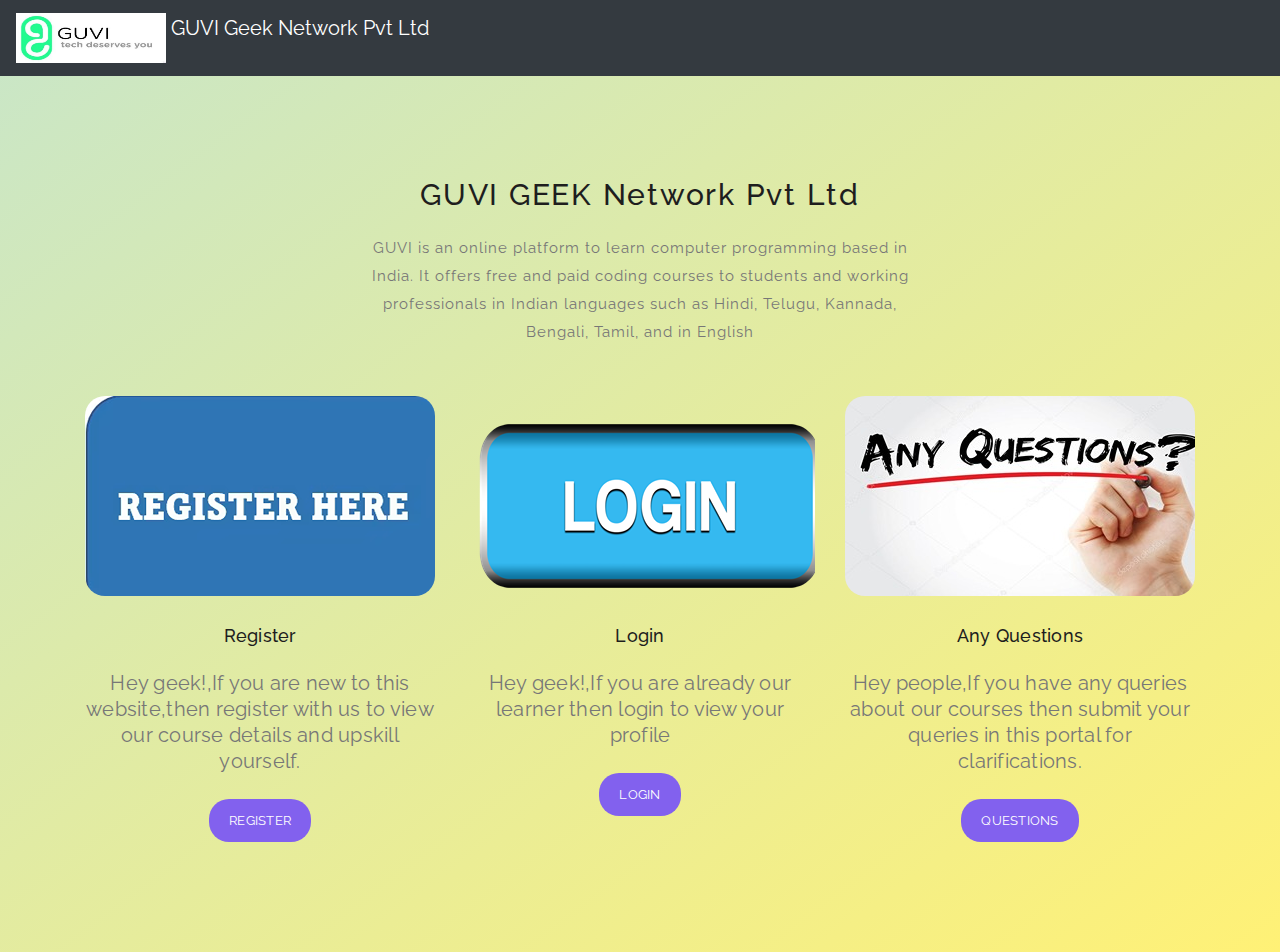
<file: index.html>
<!DOCTYPE html>
<html lang="en">

    <head>

        <meta charset="utf-8">
        <meta name="viewport" content="width=device-width, initial-scale=1, shrink-to-fit=no">
        <link href="https://fonts.googleapis.com/css?family=Raleway:100,300,400,500,700,900" rel="stylesheet">
        <title>Guvi</title>
        <link rel="stylesheet" type="text/css" href="./css/bootstrap.min.css">
        <link rel="stylesheet" type="text/css" href="./css/font-awesome.css">
        <link rel="stylesheet" href="./css/index.css">
    </head>    
    <body>


    
<nav class="navbar navbar-dark bg-dark">
    <a class="navbar-brand" href="./index.html">
      <img src="./assets/guvi-free-courses (1).jpg" width="150" height="50" class="d-inline-block align-top" alt="">
      GUVI Geek Network Pvt Ltd
    </a>
  </nav>
  
        <section class="section" id="blog">
            <div class="container">        
                <div class="row">
                    <div class="col-lg-12">
                        <div class="center-heading">
                            <h2 class="section-title">GUVI GEEK Network Pvt Ltd</h2>
                        </div>
                    </div>
                    <div class="offset-lg-3 col-lg-6">
                        <div class="center-text">
                            <p>GUVI is an online platform to learn computer programming based in India. It offers free and paid coding courses to students and working professionals in Indian languages such as Hindi, Telugu, Kannada, Bengali, Tamil, and in English</p>
                        </div>
                    </div>
                </div>
                <div class="row">
                    <div class="col-lg-4 col-md-6 col-sm-12">
                        <div class="blog-post-thumb">
                            <div class="img">
                                <img src="./assets/blog-item-01 (1).png" alt="">
                            </div>
                        <div class="blog-content">
                            <h3>
                                <a href="./register.html">Register</a>
                            </h3>
                            <div class="text">
                    
                                    Hey geek!,If you are new to this website,then register with us to view our course details and upskill yourself.
                    
                            </div>
                            <a href="./register.html" class="main-button">Register</a>
                        </div>
                    </div>
                </div>
                <div class="col-lg-4 col-md-6 col-sm-12">
                    <div class="blog-post-thumb">
                        <div class="img">
                            <img src="./assets/pngtree-login-button-png-image_6163957 (1).png" alt="">
                        </div>
                        <div class="blog-content">
                            <h3>
                                <a href="./login.html">Login</a>
                            </h3>
                            <div class="text">
                            Hey geek!,If you are already our learner then login to view your profile
                            </div>
                            <a href="./login.html" class="main-button">Login</a>
                        </div>
                    </div>
                </div>
                <div class="col-lg-4 col-md-6 col-sm-12">
                    <div class="blog-post-thumb">
                        <div class="img">
                            <img src="./assets/depositphotos_114851732-stock-photo-hand-writing-any-questions (1).jpg" alt="">
                        </div>
                        <div class="blog-content">
                            <h3>
                                <a href="#">Any Questions</a>
                            </h3>
                            <div class="text">
                            Hey people,If you have any queries about our courses then submit your queries in this portal for clarifications.
                            </div>
                            <a href="#" class="main-button">Questions</a>
                        </div>
                    </div>
                </div>
            </div>
        </section>
        
    </body>
</html>
</file>
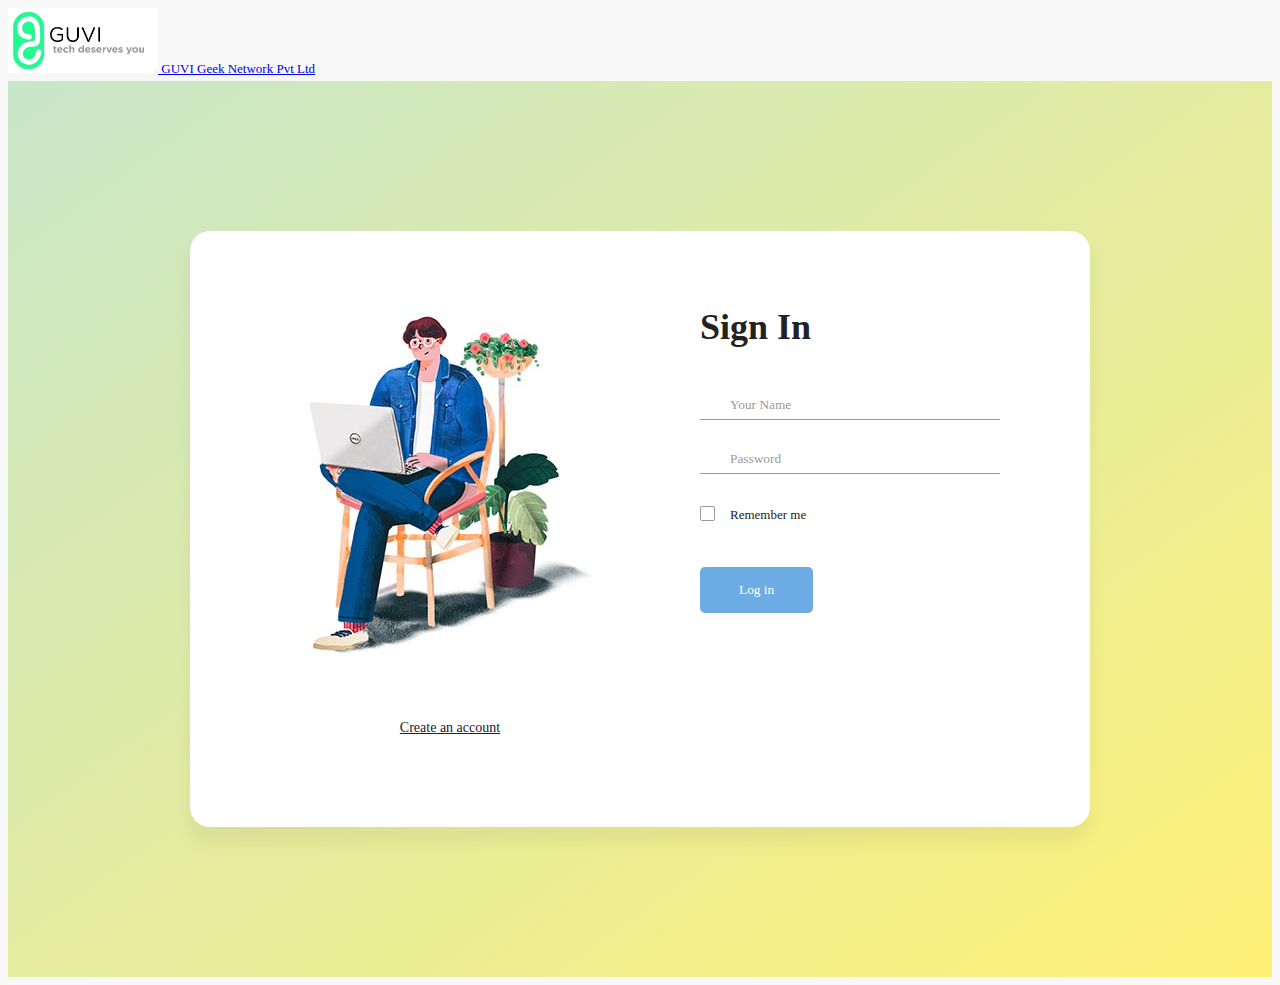
<file: login.html>
<!DOCTYPE html>
<html lang="en">
<head>
    <meta charset="UTF-8">
    <meta http-equiv="X-UA-Compatible" content="IE=edge">
    <meta name="viewport" content="width=device-width, initial-scale=1.0">
    <title>Login</title>
    
     <link href="https://cdn.jsdelivr.net/npm/bootstrap@5.3.0-alpha2/dist/css/bootstrap.min.css" rel="stylesheet" integrity="sha384-aFq/bzH65dt+w6FI2ooMVUpc+21e0SRygnTpmBvdBgSdnuTN7QbdgL+OapgHtvPp" crossorigin="anonymous">
     <script src="https://cdn.jsdelivr.net/npm/bootstrap@5.3.0-alpha2/dist/js/bootstrap.bundle.min.js" integrity="sha384-qKXV1j0HvMUeCBQ+QVp7JcfGl760yU08IQ+GpUo5hlbpg51QRiuqHAJz8+BrxE/N" crossorigin="anonymous"></script>
     <link rel="stylesheet" href="css/style2.css">
 
</head>
<body>
    
    <nav class="navbar navbar-dark bg-dark">
        <a class="navbar-brand" href="./index.html">
          <img src="./assets/guvi-free-courses (1).jpg" width="150" height="50" class="d-inline-block align-top" alt="">
          GUVI Geek Network Pvt Ltd
        </a>
      </nav>
    
    <div class="main">
    <section class="sign-in">
        <div class="container">
            <div class="signin-content">
                <div class="signin-image">
                    <figure><img src="./assets/signin-image.jpg" alt="sing up image"></figure>
                    <a href="./register.html" class="signup-image-link">Create an account</a>
                </div>

                <div class="signin-form">
                    <h2 class="form-title">Sign In</h2>
                    <form method="POST" class="register-form" id="login-form">
                        <div class="form-group">
                            <label for="your_name"><i class="zmdi zmdi-account material-icons-name"></i></label>
                            <input type="text" name="your_name" id="name" placeholder="Your Name"/>
                        </div>
                        <div class="form-group">
                            <label for="your_pass"><i class="zmdi zmdi-lock"></i></label>
                            <input type="password" name="your_pass" id="pass" placeholder="Password"/>
                        </div>
                        <div class="form-group">
                            <input type="checkbox" name="remember-me" id="remember-me" class="agree-term" />
                            <label for="remember-me" class="label-agree-term"><span><span></span></span>Remember me</label>
                        </div>
                        <div class="form-group form-button">
                            <input type="button" name="signin" id="signin" class="form-submit" value="Log in"/>
                        </div>
                    </form>
                </div>
            </div>
        </div>
    </section>
</div>
</body>
</html>
</file>
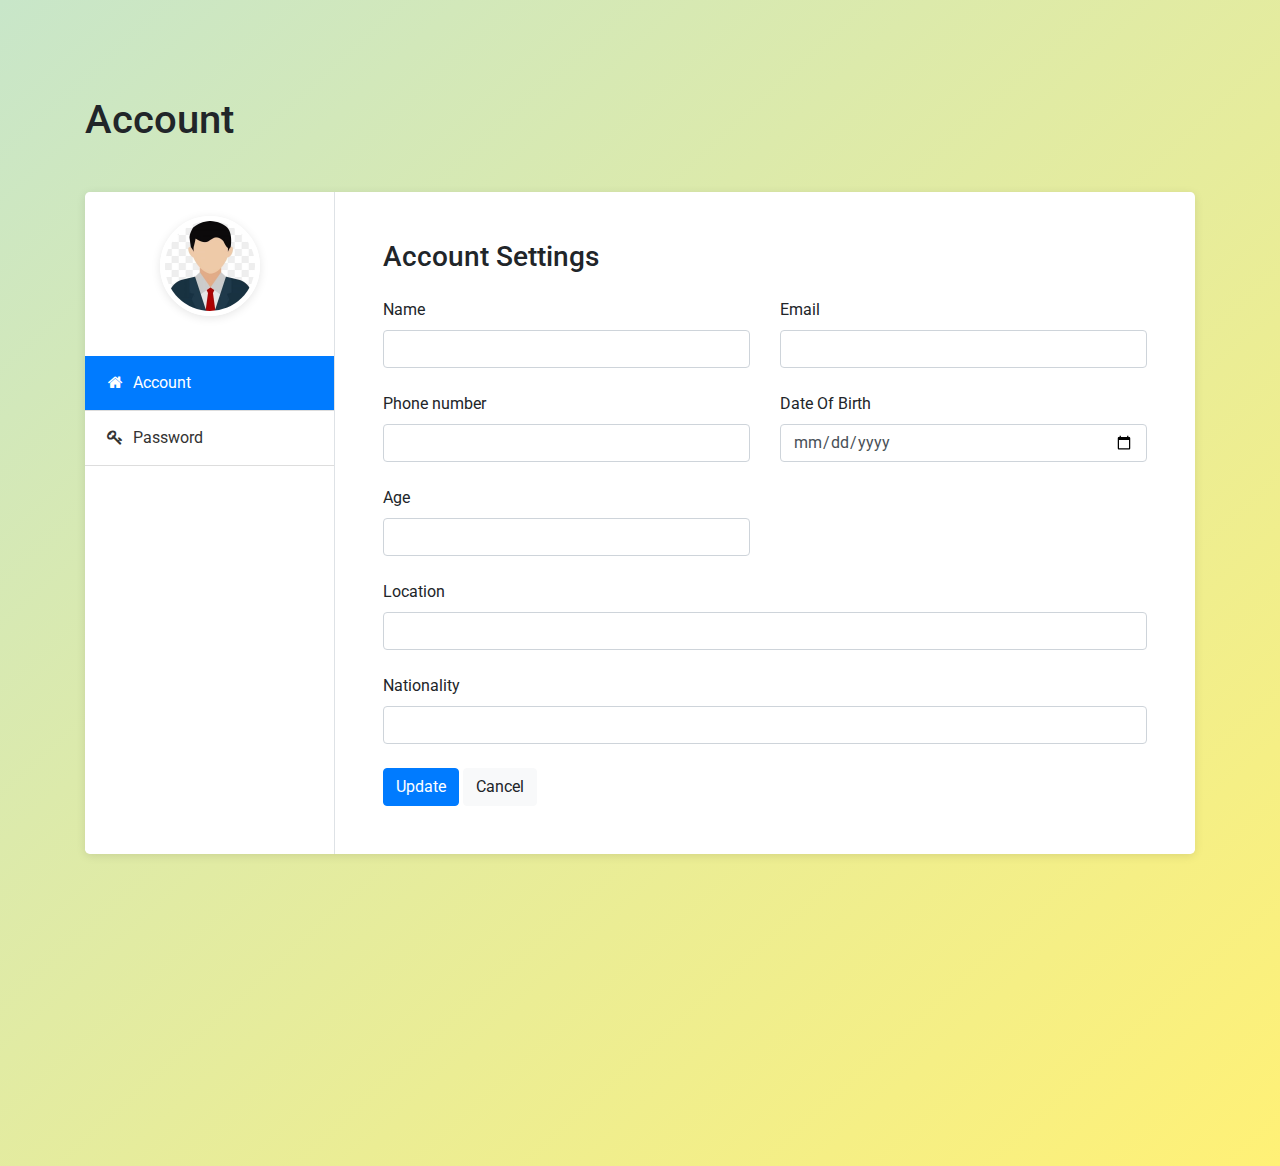
<file: profile.html>
<!DOCTYPE html>
<html lang="en">
<head>
	<meta charset="UTF-8">
	<title>PROFILE</title>
	<meta content="width=device-width, initial-scale=1, maximum-scale=1, user-scalable=no" name="viewport">
	<link rel="stylesheet" type="text/css" href="https://stackpath.bootstrapcdn.com/bootstrap/4.3.1/css/bootstrap.min.css">
	<link rel="stylesheet" href="https://stackpath.bootstrapcdn.com/font-awesome/4.7.0/css/font-awesome.min.css">
	<link rel="stylesheet" type="text/css" href="./css/style.css">
</head>

<body>
	
	<section class="py-5 my-5">
		<div class="container">
			<h1 class="mb-5">Account</h1>
			<div class="bg-white shadow rounded-lg d-block d-sm-flex">
				<div class="profile-tab-nav border-right">
					<div class="p-4">
						<div class="img-circle text-center mb-3">
							<img src="./assets/pngtree-user-vector-avatar-png-image_1541962.jpg" alt="Image" class="shadow">
						</div>
						<h4 class="text-center"></h4>
					</div>
					<div class="nav flex-column nav-pills" id="v-pills-tab" role="tablist" aria-orientation="vertical">
						<a class="nav-link active" id="account-tab" data-toggle="pill" href="#account" role="tab" aria-controls="account" aria-selected="true">
							<i class="fa fa-home text-center mr-1"></i> 
							Account
						</a>
						<a class="nav-link" id="password-tab" data-toggle="pill" href="#password" role="tab" aria-controls="password" aria-selected="false">
							<i class="fa fa-key text-center mr-1"></i> 
							Password
						</a>
						
					</div>
				</div>
				<div class="tab-content p-4 p-md-5" id="v-pills-tabContent">
					<div class="tab-pane fade show active" id="account" role="tabpanel" aria-labelledby="account-tab">
						<h3 class="mb-4">Account Settings</h3>
						<div class="row">
							<div class="col-md-6">
								<div class="form-group">
								  	<label>Name</label>
								  	<input type="text" class="form-control" name="name" value="">
								</div>
							</div>
							<div class="col-md-6">
								<div class="form-group">
								  	<label>Email</label>
								  	<input type="text" class="form-control" name="email" value="">
								</div>
							</div>
							<div class="col-md-6">
								<div class="form-group">
								  	<label>Phone number</label>
								  	<input type="text" class="form-control" name="mob" value="">
								</div>
							</div>
							<div class="col-md-6">
								<div class="form-group">
								  	<label>Date Of Birth</label>
								  	<input type="date" class="form-control" name="dob" value="">
								</div>
							</div>
							<div class="col-md-6">
								<div class="form-group">
								  	<label>Age</label>
								  	<input type="number" class="form-control" name="age" value="">
								</div>
							</div>
							<div class="col-md-12">
								<div class="form-group">
								  	<label>Location</label>
									<input type="text" class="form-control" name="location" id="">
								</div>
							</div>
							
							<div class="col-md-12">
								<div class="form-group">
								  	<label>Nationality</label>
									<input type="text" class="form-control" name="nationality" id="">
								</div>
							</div>
						</div>
						<div>
							<button class="btn btn-primary">Update</button>
							<button class="btn btn-light">Cancel</button>
						</div>
					</div>
					<div class="tab-pane fade" id="password" role="tabpanel" aria-labelledby="password-tab">
						<h3 class="mb-4">Password Settings</h3>
						<div class="row">
							<div class="col-md-6">
								<div class="form-group">
								  	<label>Old password</label>
								  	<input type="password" class="form-control">
								</div>
							</div>
						</div>
						<div class="row">
							<div class="col-md-6">
								<div class="form-group">
								  	<label>New password</label>
								  	<input type="password" class="form-control">
								</div>
							</div>
							<div class="col-md-6">
								<div class="form-group">
								  	<label>Confirm new password</label>
								  	<input type="password" class="form-control">
								</div>
							</div>
						</div>
						<div>
							<button class="btn btn-primary">Update</button>
							<button class="btn btn-light">Cancel</button>
						</div>
					</div>
					
					
				</div>
			</div>
			<br><br><br><br><br><br><br><br><br>
		</div>
	</section>


	<script src="https://code.jquery.com/jquery-3.2.1.slim.min.js"></script>
	<script src="https://cdnjs.cloudflare.com/ajax/libs/popper.js/1.12.9/umd/popper.min.js"></script>
	<script src="https://maxcdn.bootstrapcdn.com/bootstrap/4.0.0/js/bootstrap.min.js"></script>
</body>
</html>
</file>
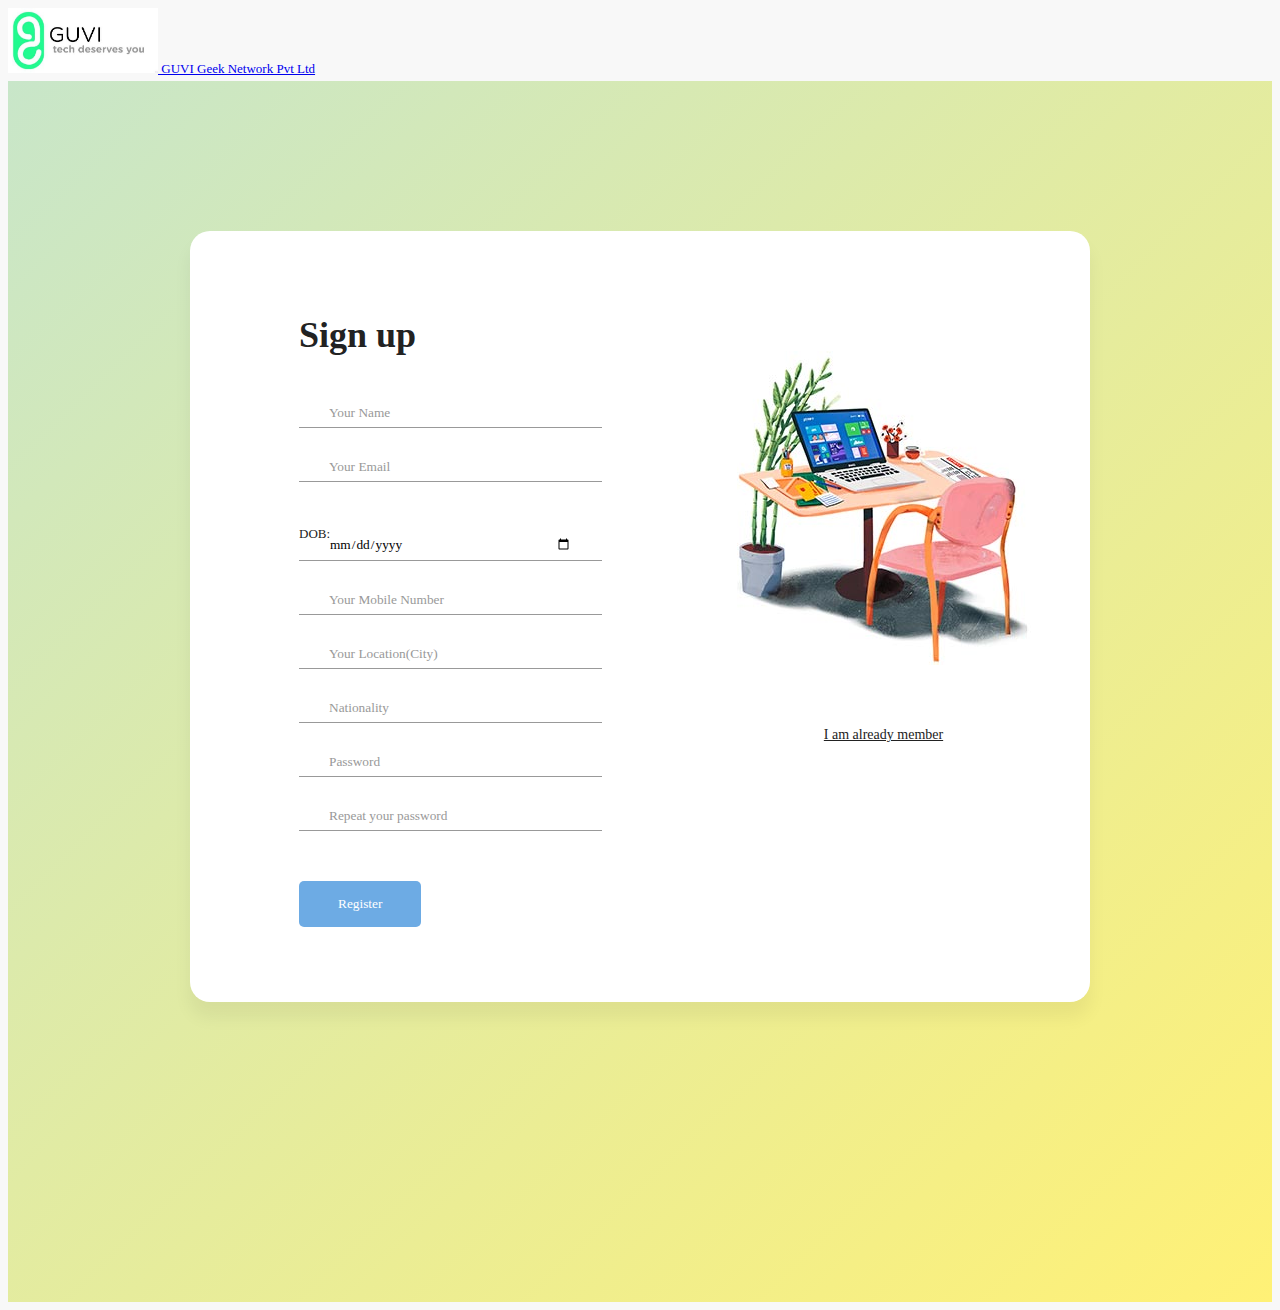
<file: register.html>
<!DOCTYPE html>
<html lang="en">
<head>
    <meta charset="UTF-8">
    <meta name="viewport" content="width=device-width, initial-scale=1.0">
    <meta http-equiv="X-UA-Compatible" content="ie=edge">
    <title>Sign Up</title>

   
    
    <link href="https://cdn.jsdelivr.net/npm/bootstrap@5.3.0-alpha2/dist/css/bootstrap.min.css" rel="stylesheet" integrity="sha384-aFq/bzH65dt+w6FI2ooMVUpc+21e0SRygnTpmBvdBgSdnuTN7QbdgL+OapgHtvPp" crossorigin="anonymous">
    <script src="https://cdn.jsdelivr.net/npm/bootstrap@5.3.0-alpha2/dist/js/bootstrap.bundle.min.js" integrity="sha384-qKXV1j0HvMUeCBQ+QVp7JcfGl760yU08IQ+GpUo5hlbpg51QRiuqHAJz8+BrxE/N" crossorigin="anonymous"></script>
    <script src="https://code.jquery.com/jquery-3.6.0.min.js"></script>
    <script src="./js/register.js"></script>
   
    <link rel="stylesheet" href="./css/style2.css">
</head>
<body>
    
    <nav class="navbar navbar-dark bg-dark">
        <a class="navbar-brand" href="./index.html">
          <img src="./assets/guvi-free-courses (1).jpg" width="150" height="50" class="d-inline-block align-top" alt="">
          GUVI Geek Network Pvt Ltd
        </a>
      </nav>
    <div class="main">

    
        <section class="signup">
            <div class="container">
                <div class="signup-content">
                    <div class="signup-form">
                        <h2 class="form-title">Sign up</h2>
                        
                        <form>
                            <div class="form-group">
                                
                                <input type="text" name="name" id="name" placeholder="Your Name"/>
                            </div>
                            <div class="form-group">
                                
                                <input type="email" name="email" id="email" placeholder="Your Email"/>
                            </div>
                            <div class="form-group">
                                <label for="dob">DOB:</label>&nbsp;
                                <input type="date" name="name" id="dob"/>
                            </div>
                            <div class="form-group">
                                
                                <input type="tel" name="mobile" id="mob" placeholder="Your Mobile Number"/>
                            </div>
                            <div class="form-group">
                                
                                <input type="text" name="location" id="loc" placeholder="Your Location(City)"/>
                            </div>
                            <div class="form-group">
                                
                                <input type="text" name="country" id="nationality" placeholder="Nationality"/>
                            </div>


                            <div class="form-group">
                                <label for="pass"><i class="zmdi zmdi-lock"></i></label>
                                <input type="password" name="pass" id="pass" placeholder="Password"/>
                            </div>
                            <div class="form-group">
                                <label for="re-pass"><i class="zmdi zmdi-lock-outline"></i></label>
                                <input type="password" name="re_pass" id="re_pass" placeholder="Repeat your password"/>
                            </div>
                            
                            <div class="form-group form-button">
                                <input type="button" name="signup" id="signup" class="form-submit" value="Register"/>
                            </div>
                        </form>
                    </div>
                    <div class="signup-image">
                        <figure><img src="./assets/signup-image.jpg" alt="sing up image"></figure>
                        <a href="./login.html" class="signup-image-link">I am already member</a>
                    </div>
                </div>
            </div>
        </section>

        
    </div>

</body>
</html>
</file>
<file: css/index.css>
html, body, div, span, applet, object, iframe, h1, h2, h3, h4, h5, h6, p, blockquote, div
pre, a, abbr, acronym, address, big, cite, code, del, dfn, em, font, img, ins, kbd, q,
s, samp, small, strike, strong, sub, sup, tt, var, b, u, i, center, dl, dt, dd, ol, ul, li,
figure, header, nav, section, article, aside, footer, figcaption {
  margin: 0;
  padding: 0;
  border: 0;
  outline: 0;
}

.clearfix:after {
  content: ".";
  display: block;
  clear: both;
  visibility: hidden;
  line-height: 0;
  height: 0;
}

.clearfix {
  display: inline-block;
}

html[xmlns] .clearfix {
  display: block;
}

* html .clearfix {
  height: 1%;
}

ul, li {
  padding: 0;
  margin: 0;
  list-style: none;
}

header, nav, section, article, aside, footer, hgroup {
  display: block;
}

* {
  box-sizing: border-box;
}

html, body {
  font-family: "Raleway", sans-serif;
  font-weight: 400;
  background-color: #fff;
  font-size: 16px;
  -ms-text-size-adjust: 100%;
  -webkit-font-smoothing: antialiased;
  -moz-osx-font-smoothing: grayscale;
}

a {
  text-decoration: none !important;
}

h1, h2, h3, h4, h5, h6 {
  margin-top: 0px;
  margin-bottom: 0px;
}

ul {
  margin-bottom: 0px;
}

/* 
---------------------------------------------
global styles
--------------------------------------------- 
*/
html,
body {
  background: linear-gradient(to bottom right, #c8e6c9, #fff176);
  font-family: "Raleway", sans-serif;
}

::selection {
  background: #ff589e;
  color: #fff;
}

::-moz-selection {
  background: #ff589e;
  color: #fff;
}

.section {
  position:relative;
  padding-top: 100px;
  padding-bottom: 80px;
}
.section.colored {
  background: #f2f2fe;
}

.hr {
  bottom: 0px;
  width: 100%;
  height: 1px;
  margin-top: 100px;
  border-bottom: 1px solid #eee;
}

.left-heading.light .section-title {
  color: #ffffff;
}

.left-heading .section-title {
  font-weight: 500;
  font-size: 24px;
  line-height: 42px;
  color: #1e1e1e;
  letter-spacing: 0.25px;
  margin-bottom: 30px;
  position: relative;
}

.center-heading {
  text-align: center;
}

.center-heading .section-title {
  font-weight: 500;
  font-size: 30px;
  color: #1e1e1e;
  letter-spacing: 1.75px;
  line-height: 38px;
  margin-bottom: 20px;
}

.center-heading.colored .section-title {
  color: #ffffff;
}

.center-text {
  text-align: center;
  font-weight: 400;
  font-size: 16px;
  color: #777;
  line-height: 28px;
  letter-spacing: 1px;
  margin-bottom: 50px;
}

.center-text.colored {
  color: #fff;
}

.center-text p {
  font-size: 15px;
  color: #777;
  margin-bottom: 30px;
}

.left-text {
  font-weight: 400;
  font-size: 16px;
  color: #777;
  line-height: 28px;
  letter-spacing: 1px;
}

.left-text.light {
  color: #fff;
}

.left-text p {
  margin-bottom: 30px;
}

.left-text p.dark {
  color: #3B566E;
}

.padding-bottom-top-60 {
  padding-top: 60px !important;
  padding-bottom: 60px !important;
}

.padding-bottom-80 {
  padding-bottom: 80px !important;
}

.padding-bottom-100 {
  padding-bottom: 100px !important;
}

.border-bottom {
  border-bottom: 1px solid #eee !important;
}

.mbottom-30 {
  margin-bottom: 30px !important;
}

.align-self-center {
  -ms-flex-item-align: center !important;
  align-self: center !important;
}

.align-self-bottom {
  -ms-flex-item-align: flex-end !important;
  align-self: flex-end !important;
}

.padding-bottom-0 {
  padding-bottom: 0px !important;
}

.padding-top-0 {
  padding-top: 0px !important;
}

.padding-top-80 {
  padding-top: 80px !important;
}

.padding-top-70 {
  padding-top: 70px !important;
}

.padding-top-20 {
  padding-top: 20px !important;
}

.margin-bottom-0 {
  margin-bottom: 0px !important;
}

.margin-bottom-30 {
  margin-bottom: 30px !important;
}

.margin-top-30 {
  margin-top: 30px !important;
}

.margin-top-15 {
  margin-top: 15px !important;
}

.margin-bottom-45 {
  margin-bottom: 45px !important;
}

.margin-bottom-20 {
  margin-bottom: 20px !important;
}

.margin-bottom-60 {
  margin-bottom: 60px !important;
}

.margin-bottom-100 {
  margin-bottom: 100px !important;
}

@media (max-width: 991px) {
  html, body {
    overflow-x: hidden;
  }
  .mobile-top-fix {
    margin-top: 30px;
    margin-bottom: 0px;
  }
  .mobile-bottom-fix {
    margin-bottom: 30px;
  }
  .mobile-bottom-fix-big {
    margin-bottom: 60px;
  }
}

a.main-button-slider {
  font-size: 13px;
  border-radius: 20px;
  padding: 12px 20px;
  background-color: #ff589e;
  text-transform: uppercase;
  color: #fff;
  letter-spacing: 0.25px;
  -webkit-transition: all 0.3s ease 0s;
  -moz-transition: all 0.3s ease 0s;
  -o-transition: all 0.3s ease 0s;
  transition: all 0.3s ease 0s;
}

a.main-button-slider:hover {
  background-color: #8261ee;
}

a.main-button {
  font-size: 13px;
  border-radius: 20px;
  padding: 12px 20px;
  background-color: #8261ee;
  text-transform: uppercase;
  color: #fff;
  letter-spacing: 0.25px;
  -webkit-transition: all 0.3s ease 0s;
  -moz-transition: all 0.3s ease 0s;
  -o-transition: all 0.3s ease 0s;
  transition: all 0.3s ease 0s;
}

a.main-button:hover {
  background-color: #ff589e;
}

button.main-button {
  outline: none;
  border: none;
  cursor: pointer;
  font-size: 13px;
  border-radius: 20px;
  padding: 12px 20px;
  background-color: #8261ee;
  text-transform: uppercase;
  color: #fff;
  letter-spacing: 0.25px;
  -webkit-transition: all 0.3s ease 0s;
  -moz-transition: all 0.3s ease 0s;
  -o-transition: all 0.3s ease 0s;
  transition: all 0.3s ease 0s;
}

button.main-button:hover {
  background-color: #ff589e;
}

.blog-post-thumb {
  text-align: center;
  margin-bottom: 30px;
}

.blog-post-thumb.big .img {
  height: 400px;
}

.blog-post-thumb .img {
  overflow: hidden;
  border-radius: 20px;
  position: relative;
  height: 200px;
}

.blog-post-thumb .blog-content {
  margin-top: -30px;
  padding-top: 50px;
}

.blog-post-thumb h3 {
  margin-bottom: 20px !important;
}

.blog-post-thumb h3 a {
  font-weight: 500;
  font-size: 18px;
  color: #1e1e1e;
  letter-spacing: 0.25px;
  line-height: 26px;
  -webkit-transition: all 0.3s ease 0s;
  -moz-transition: all 0.3s ease 0s;
  -o-transition: all 0.3s ease 0s;
  transition: all 0.3s ease 0s;
}

.blog-post-thumb h3 a:hover {
  color: #ff589e;
}

.blog-post-thumb .text {
  font-weight: 400;
  font-size: 20px;
  color: #777;
  letter-spacing: 0.26px;
  line-height: 26px;
  margin-bottom: 15px;
}

.blog-post-thumb .post-footer span {
  float: left;
  height: 30px;
  line-height: 30px;
  font-weight: 300;
  font-size: 14px;
  color: #777;
  padding-left: 30px;
}

.blog-post-thumb a.main-button  {
  margin-top: 10px;
  display: inline-block;
}

.blog-list .blog-post-thumb {
  text-align: left;
}
</file>
<file: css/style2.css>
/* @extend display-flex; */
display-flex, .display-flex, .display-flex-center, .signup-content, .signin-content, .social-login, .socials {
  display: flex;
  display: -webkit-flex; }

/* @extend list-type-ulli; */
list-type-ulli, .socials {
  list-style-type: none;
  margin: 0;
  padding: 0; }

a:focus, a:active {
  text-decoration: none;
  outline: none;
  transition: all 300ms ease 0s;
  -moz-transition: all 300ms ease 0s;
  -webkit-transition: all 300ms ease 0s;
  -o-transition: all 300ms ease 0s;
  -ms-transition: all 300ms ease 0s; }

input, select, textarea {
  outline: none;
  appearance: unset !important;
  -moz-appearance: unset !important;
  -webkit-appearance: unset !important;
  -o-appearance: unset !important;
  -ms-appearance: unset !important; }

input::-webkit-outer-spin-button, input::-webkit-inner-spin-button {
  appearance: none !important;
  -moz-appearance: none !important;
  -webkit-appearance: none !important;
  -o-appearance: none !important;
  -ms-appearance: none !important;
  margin: 0; }

input:focus, select:focus, textarea:focus {
  outline: none;
  box-shadow: none !important;
  -moz-box-shadow: none !important;
  -webkit-box-shadow: none !important;
  -o-box-shadow: none !important;
  -ms-box-shadow: none !important; }

input[type=checkbox] {
  appearance: checkbox !important;
  -moz-appearance: checkbox !important;
  -webkit-appearance: checkbox !important;
  -o-appearance: checkbox !important;
  -ms-appearance: checkbox !important; }

input[type=radio] {
  appearance: radio !important;
  -moz-appearance: radio !important;
  -webkit-appearance: radio !important;
  -o-appearance: radio !important;
  -ms-appearance: radio !important; }

img {
  max-width: 100%;
  height: auto; }

figure {
  margin: 0; }

p {
  margin-bottom: 0px;
  font-size: 15px;
  color: #777; }

h2 {
  line-height: 1.66;
  margin: 0;
  padding: 0;
  font-weight: bold;
  color: #222;
  font-family: Poppins;
  font-size: 36px; }

.main {
  background:linear-gradient(to bottom right, #c8e6c9, #fff176);
  padding: 150px 0; }

.clear {
  clear: both; }

body {
  font-size: 13px;
  line-height: 1.8;
  color: #222;
  background: #f8f8f8;
  font-weight: 400;
  font-family: Poppins; }

.container {
  width: 900px;
  background: #fff;
  margin: 0 auto;
  box-shadow: 0px 15px 16.83px 0.17px rgba(0, 0, 0, 0.05);
  -moz-box-shadow: 0px 15px 16.83px 0.17px rgba(0, 0, 0, 0.05);
  -webkit-box-shadow: 0px 15px 16.83px 0.17px rgba(0, 0, 0, 0.05);
  -o-box-shadow: 0px 15px 16.83px 0.17px rgba(0, 0, 0, 0.05);
  -ms-box-shadow: 0px 15px 16.83px 0.17px rgba(0, 0, 0, 0.05);
  border-radius: 20px;
  -moz-border-radius: 20px;
  -webkit-border-radius: 20px;
  -o-border-radius: 20px;
  -ms-border-radius: 20px; }

.display-flex {
  justify-content: space-between;
  -moz-justify-content: space-between;
  -webkit-justify-content: space-between;
  -o-justify-content: space-between;
  -ms-justify-content: space-between;
  align-items: center;
  -moz-align-items: center;
  -webkit-align-items: center;
  -o-align-items: center;
  -ms-align-items: center; }

.display-flex-center {
  justify-content: center;
  -moz-justify-content: center;
  -webkit-justify-content: center;
  -o-justify-content: center;
  -ms-justify-content: center;
  align-items: center;
  -moz-align-items: center;
  -webkit-align-items: center;
  -o-align-items: center;
  -ms-align-items: center; }

.position-center {
  position: absolute;
  top: 50%;
  left: 50%;
  transform: translate(-50%, -50%);
  -moz-transform: translate(-50%, -50%);
  -webkit-transform: translate(-50%, -50%);
  -o-transform: translate(-50%, -50%);
  -ms-transform: translate(-50%, -50%); }

.signup {
  margin-bottom: 150px; }

.signup-content {
  padding: 75px 0; }

.signup-form, .signup-image, .signin-form, .signin-image {
  width: 50%;
  overflow: hidden; }

.signup-image {
  margin: 0 55px; }

.form-title {
  margin-bottom: 33px; }

.signup-image {
  margin-top: 45px; }

figure {
  margin-bottom: 50px;
  text-align: center; }

.form-submit {
  display: inline-block;
  background: #6dabe4;
  color: #fff;
  border-bottom: none;
  width: auto;
  padding: 15px 39px;
  border-radius: 5px;
  -moz-border-radius: 5px;
  -webkit-border-radius: 5px;
  -o-border-radius: 5px;
  -ms-border-radius: 5px;
  margin-top: 25px;
  cursor: pointer; }
  .form-submit:hover {
    background: #4292dc; }

#signin {
  margin-top: 16px; }

.signup-image-link {
  font-size: 14px;
  color: #222;
  display: block;
  text-align: center; }

.term-service {
  font-size: 13px;
  color: #222; }

.signup-form {
  margin-left: 75px;
  margin-right: 75px;
  padding-left: 34px; }

.register-form {
  width: 100%; }

.form-group {
  position: relative;
  margin-bottom: 25px;
  overflow: hidden; }
  .form-group:last-child {
    margin-bottom: 0px; }

input {
  width: 100%;
  display: block;
  border: none;
  border-bottom: 1px solid #999;
  padding: 6px 30px;
  font-family: Poppins;
  box-sizing: border-box; }
  input::-webkit-input-placeholder {
    color: #999; }
  input::-moz-placeholder {
    color: #999; }
  input:-ms-input-placeholder {
    color: #999; }
  input:-moz-placeholder {
    color: #999; }
  input:focus {
    border-bottom: 1px solid #222; }
    input:focus::-webkit-input-placeholder {
      color: #222; }
    input:focus::-moz-placeholder {
      color: #222; }
    input:focus:-ms-input-placeholder {
      color: #222; }
    input:focus:-moz-placeholder {
      color: #222; }

input[type=checkbox]:not(old) {
  width: 2em;
  margin: 0;
  padding: 0;
  font-size: 1em;
  display: none; }

input[type=checkbox]:not(old) + label {
  display: inline-block;
  line-height: 1.5em;
  margin-top: 6px; }

input[type=checkbox]:not(old) + label > span {
  display: inline-block;
  width: 13px;
  height: 13px;
  margin-right: 15px;
  margin-bottom: 3px;
  border: 1px solid #999;
  border-radius: 2px;
  -moz-border-radius: 2px;
  -webkit-border-radius: 2px;
  -o-border-radius: 2px;
  -ms-border-radius: 2px;
  background: white;
  background-image: -moz-linear-gradient(white, white);
  background-image: -ms-linear-gradient(white, white);
  background-image: -o-linear-gradient(white, white);
  background-image: -webkit-linear-gradient(white, white);
  background-image: linear-gradient(white, white);
  vertical-align: bottom; }

input[type=checkbox]:not(old):checked + label > span {
  background-image: -moz-linear-gradient(white, white);
  background-image: -ms-linear-gradient(white, white);
  background-image: -o-linear-gradient(white, white);
  background-image: -webkit-linear-gradient(white, white);
  background-image: linear-gradient(white, white); }

input[type=checkbox]:not(old):checked + label > span:before {
  content: '\f26b';
  display: block;
  color: #222;
  font-size: 11px;
  line-height: 1.2;
  text-align: center;
  font-family: 'Material-Design-Iconic-Font';
  font-weight: bold; }

.agree-term {
  display: inline-block;
  width: auto; }

label {
  position: absolute;
  left: 0;
  top: 50%;
  transform: translateY(-50%);
  -moz-transform: translateY(-50%);
  -webkit-transform: translateY(-50%);
  -o-transform: translateY(-50%);
  -ms-transform: translateY(-50%);
  color: #222; }

.label-has-error {
  top: 22%; }

label.error {
  position: relative;
  background: url("../images/unchecked.gif") no-repeat;
  background-position-y: 3px;
  padding-left: 20px;
  display: block;
  margin-top: 20px; }

label.valid {
  display: block;
  position: absolute;
  right: 0;
  left: auto;
  margin-top: -6px;
  width: 20px;
  height: 20px;
  background: transparent; }
  label.valid:after {
    font-family: 'Material-Design-Iconic-Font';
    content: '\f269';
    width: 100%;
    height: 100%;
    position: absolute;
    /* right: 0; */
    font-size: 16px;
    color: green; }

.label-agree-term {
  position: relative;
  top: 0%;
  transform: translateY(0);
  -moz-transform: translateY(0);
  -webkit-transform: translateY(0);
  -o-transform: translateY(0);
  -ms-transform: translateY(0); }

.material-icons-name {
  font-size: 18px; }

.signin-content {
  padding-top: 67px;
  padding-bottom: 87px; }

.social-login {
  align-items: center;
  -moz-align-items: center;
  -webkit-align-items: center;
  -o-align-items: center;
  -ms-align-items: center;
  margin-top: 80px; }

.social-label {
  display: inline-block;
  margin-right: 15px; }

.socials li {
  padding: 5px; }
  .socials li:last-child {
    margin-right: 0px; }
  .socials li a {
    text-decoration: none; }
    .socials li a i {
      width: 30px;
      height: 30px;
      color: #fff;
      font-size: 14px;
      border-radius: 5px;
      -moz-border-radius: 5px;
      -webkit-border-radius: 5px;
      -o-border-radius: 5px;
      -ms-border-radius: 5px;
      transform: translateZ(0);
      -moz-transform: translateZ(0);
      -webkit-transform: translateZ(0);
      -o-transform: translateZ(0);
      -ms-transform: translateZ(0);
      -webkit-transition-duration: 0.3s;
      transition-duration: 0.3s;
      -webkit-transition-property: transform;
      transition-property: transform;
      -webkit-transition-timing-function: ease-out;
      transition-timing-function: ease-out; }
  .socials li:hover a i {
    -webkit-transform: scale(1.3) translateZ(0);
    transform: scale(1.3) translateZ(0); }

.zmdi-facebook {
  background: #3b5998; }

.zmdi-twitter {
  background: #1da0f2; }

.zmdi-google {
  background: #e72734; }

.signin-form {
  margin-right: 90px;
  margin-left: 80px; }

.signin-image {
  margin-left: 110px;
  margin-right: 20px;
  margin-top: 10px; }

@media screen and (max-width: 1200px) {
  .container {
    width: calc( 100% - 30px);
    max-width: 100%; } }
@media screen and (min-width: 1024px) {
  .container {
    max-width: 1200px; } }
@media screen and (max-width: 768px) {
  .signup-content, .signin-content {
    flex-direction: column;
    -moz-flex-direction: column;
    -webkit-flex-direction: column;
    -o-flex-direction: column;
    -ms-flex-direction: column;
    justify-content: center;
    -moz-justify-content: center;
    -webkit-justify-content: center;
    -o-justify-content: center;
    -ms-justify-content: center; }

  .signup-form {
    margin-left: 0px;
    margin-right: 0px;
    padding-left: 0px;
    /* box-sizing: border-box; */
    padding: 0 30px; }

  .signin-image {
    margin-left: 0px;
    margin-right: 0px;
    margin-top: 50px;
    order: 2;
    -moz-order: 2;
    -webkit-order: 2;
    -o-order: 2;
    -ms-order: 2; }

  .signup-form, .signup-image, .signin-form, .signin-image {
    width: auto; }

  .social-login {
    justify-content: center;
    -moz-justify-content: center;
    -webkit-justify-content: center;
    -o-justify-content: center;
    -ms-justify-content: center; }

  .form-button {
    text-align: center; }

  .signin-form {
    order: 1;
    -moz-order: 1;
    -webkit-order: 1;
    -o-order: 1;
    -ms-order: 1;
    margin-right: 0px;
    margin-left: 0px;
    padding: 0 30px; }

  .form-title {
    text-align: center; } }
@media screen and (max-width: 400px) {
  .social-login {
    flex-direction: column;
    -moz-flex-direction: column;
    -webkit-flex-direction: column;
    -o-flex-direction: column;
    -ms-flex-direction: column; }

  .social-label {
    margin-right: 0px;
    margin-bottom: 10px; } }

/*# sourceMappingURL=style.css.map */
</file>
<file: css/style.css>
@import url("https://fonts.googleapis.com/css?family=Roboto:300,400,500,700&display=swap");
body {
	background:linear-gradient(to bottom right, #c8e6c9, #fff176);
	font-family: "Roboto", sans-serif;
}

.shadow {
	box-shadow: 0 2px 10px rgba(0, 0, 0, 0.1) !important;
}

.profile-tab-nav {
	min-width: 250px;
}

.tab-content {
	flex: 1;
}

.form-group {
	margin-bottom: 1.5rem;
}

.nav-pills a.nav-link {
	padding: 15px 20px;
	border-bottom: 1px solid #ddd;
	border-radius: 0;
	color: #333;
}
.nav-pills a.nav-link i {
	width: 20px;
}

.img-circle img {
	height: 100px;
	width: 100px;
	border-radius: 100%;
	border: 5px solid #fff;
}
</file>
